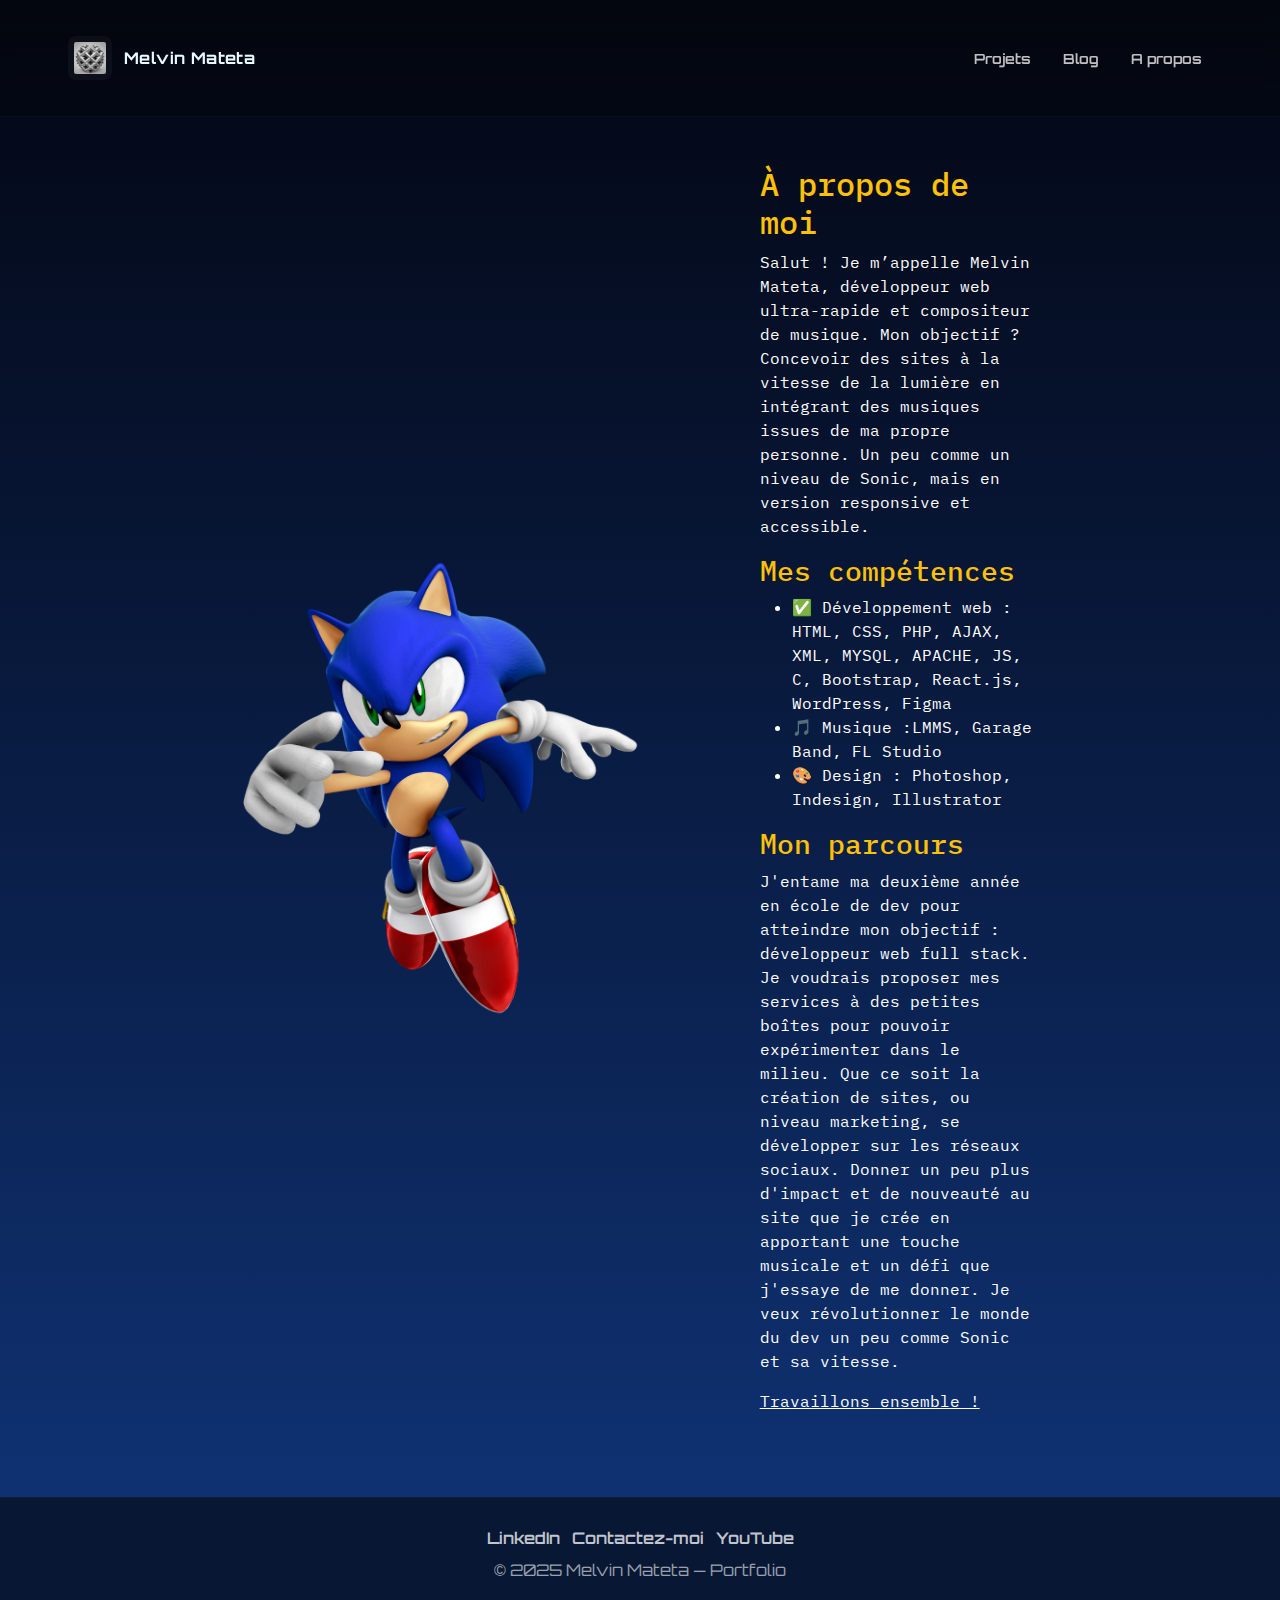
<file: apropos.html>
<!DOCTYPE html>
<html lang="fr">

<head>
    <meta charset="UTF-8">
    <meta name="viewport" content="width=device-width, initial-scale=1.0">
    <title>Melvin Mateta - Portfolio</title>
    <link href="https://cdn.jsdelivr.net/npm/bootstrap@5.3.0/dist/css/bootstrap.min.css" rel="stylesheet">
    <link rel="stylesheet" href="css/apropos.css">
    <link rel="stylesheet" href="css/header.css">
    <link rel="stylesheet" href="css/footer.css">
    <link rel="stylesheet" href="https://cdnjs.cloudflare.com/ajax/libs/font-awesome/6.4.0/css/all.min.css">
    <link rel="icon" type="Image/jpg" href="img/logo.jpg">
</head>

<body>
    <header class="site-header">
        <div class="container header-inner">
            <a class="brand" href="index.html">
                <img src="img/logo.jpg" alt="Logo" class="brand-logo">
                <span class="brand-name">Melvin Mateta</span>
            </a>
            <nav class="nav">
                <a class="nav-link" href="projets.html">Projets</a>
                <a class="nav-link" href="forum.html">Blog</a>
                <a class="nav-link" href="apropos.html">A propos</a>
            </nav>
        </div>
    </header>

    <div class="page text-white">
        <img class="sonicapropos" src="img/sonicapropos.png" alt="sonicanneau">
        <section class="about-section">
            <h2 class="text-warning">À propos de moi</h2>
            <div class="intro">
                <p>Salut ! Je m’appelle Melvin Mateta, développeur web ultra-rapide et compositeur de musique. Mon
                    objectif ? Concevoir des sites à la vitesse de la lumière en intégrant des musiques issues de ma
                    propre personne. Un peu comme un niveau de Sonic, mais en version responsive et accessible.</p>
            </div>
            <div class="skills">
                <h3 class="text-warning">Mes compétences</h3>
                <ul>
                    <li>✅ Développement web : HTML, CSS, PHP, AJAX, XML, MYSQL, APACHE, JS, C, Bootstrap, React.js,
                        WordPress, Figma</li>
                    <li>🎵 Musique :LMMS, Garage Band, FL Studio</li>
                    <li>🎨 Design : Photoshop, Indesign, Illustrator</li>
                </ul>
            </div>
            <div class="story">
                <h3 class="text-warning">Mon parcours</h3>
                <p>J'entame ma deuxième année en école de dev pour atteindre mon objectif : développeur web full stack.
                    Je voudrais proposer mes services à des petites boîtes pour pouvoir expérimenter dans le milieu. Que
                    ce soit la création de sites, ou niveau marketing, se développer sur les réseaux sociaux. Donner un
                    peu plus d'impact et de nouveauté au site que je crée en apportant une touche musicale et un défi
                    que j'essaye de me donner. Je veux révolutionner le monde du dev un peu comme Sonic et sa vitesse.
                </p>
            </div>
            <div class="cta">
                <a href="mailto:melvin.mateta@gmail.com?subject=Demande de contact&body=Bonjour Melvin,"
                    class="text-white">Travaillons ensemble !</a>
            </div>
        </section>
    </div>

    <footer class="site-footer">
        <div class="container footer-inner">
            <div class="social-icons">
                <a href="https://www.linkedin.com/in/mmateta/" target="_blank" aria-label="LinkedIn">LinkedIn</a>
                <a href="mailto:melvin.mateta@gmail.com?subject=Demande de contact">Contactez-moi</a>
                <a href="https://www.youtube.com/@rohaxmm6315" target="_blank" aria-label="YouTube">YouTube</a>
            </div>
            <p>© 2025 Melvin Mateta — Portfolio</p>
        </div>
    </footer>
</body>

</html>
</file>
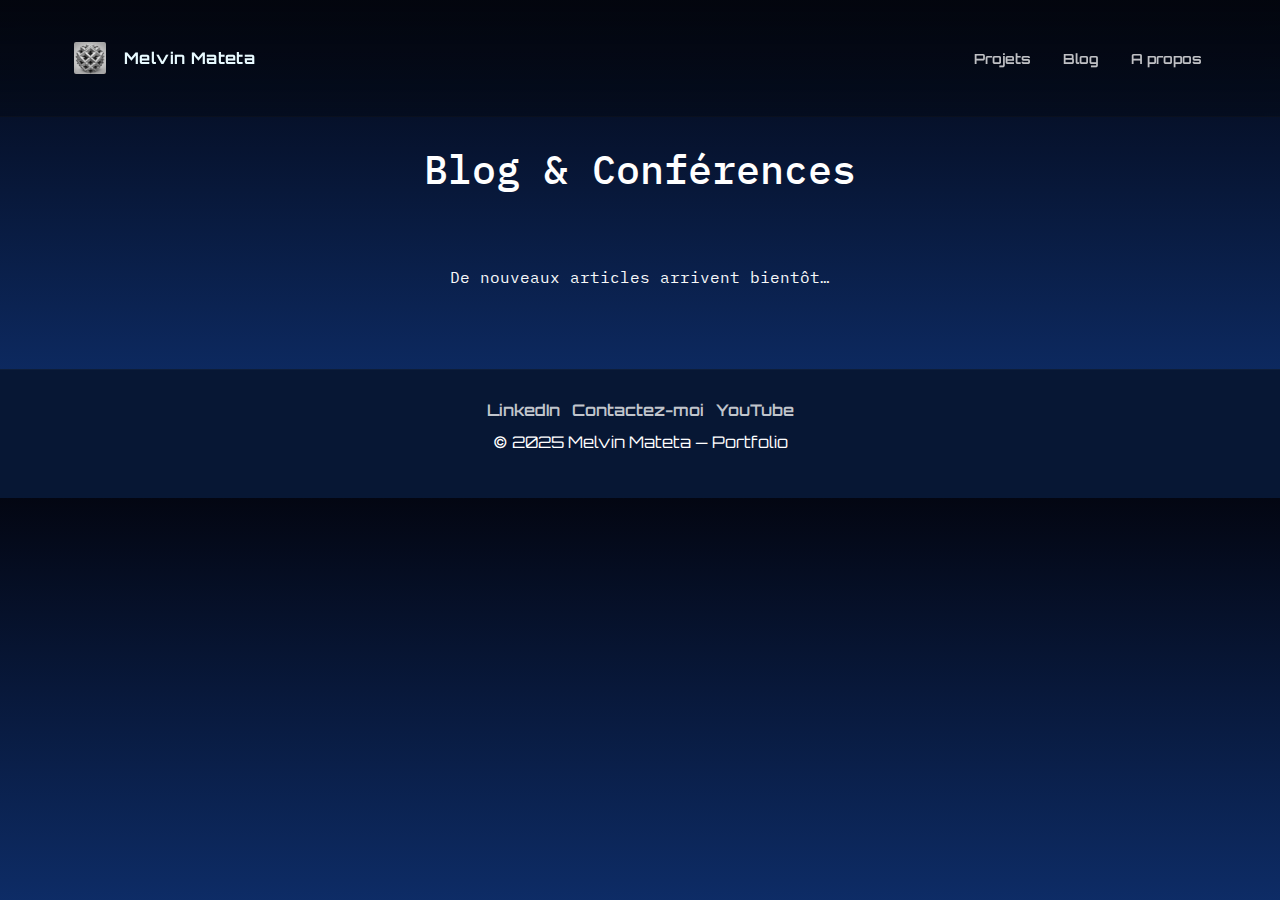
<file: forum.html>
<!DOCTYPE html>
<html lang="fr">

<head>
    <meta charset="UTF-8">
    <meta name="viewport" content="width=device-width, initial-scale=1.0">
    <title>Blog</title>
    <link rel="preconnect" href="https://fonts.gstatic.com" crossorigin>
    <link href="https://fonts.googleapis.com/css2?family=Inter:wght@300;400;600;700&family=Orbitron:wght@600;700&display=swap" rel="stylesheet">
    <link href="https://cdn.jsdelivr.net/npm/bootstrap@5.3.0/dist/css/bootstrap.min.css" rel="stylesheet">
    <link rel="stylesheet" href="css/blog.css">
    <link rel="stylesheet" href="css/header.css">
    <link rel="stylesheet" href="css/footer.css">
    <link rel="icon" type="image/jpg" href="img/logo.jpg">
</head>

<body>

    <header class="site-header">
        <div class="container header-inner">
            <a class="brand" href="index.html">
                <img src="img/logo.jpg" alt="Logo" class="brand-logo">
                <span class="brand-name">Melvin Mateta</span>
            </a>
            <nav class="nav">
                <a class="nav-link" href="projets.html">Projets</a>
                <a class="nav-link active" href="forum.html">Blog</a>
                <a class="nav-link" href="apropos.html">A propos</a>
            </nav>
        </div>
    </header>

    <main class="container page">

        <h1 class="text-center text-white mb-5">Blog & Conférences</h1>

        <div class="row g-4">

            <!-- <div class="col-md-4">
                <div class="blog-card card h-100">
                    <div class="blog-img" style="background-image: url('');"></div>
                    <div class="card-body">
                        <h4 class="card-title">Titre de l’article</h4>
                        <p class="card-text">Un résumé rapide du meetup, de la conférence ou de l’expérience.</p>
                        <a href="#" class="btn primary">Lire</a>
                    </div>
                </div>
            </div>

            <div class="col-md-4">
                <div class="blog-card card h-100">
                    <div class="blog-img" style="background-image: url('');"></div>
                    <div class="card-body">
                        <h4 class="card-title">Exemple : Meetup React Paris</h4>
                        <p class="card-text">Retour sur un événement dédié à l’écosystème React.</p>
                        <a href="#" class="btn primary">Lire</a>
                    </div>
                </div>
            </div> -->

        </div>

        <p class="text-center text-light mt-5">De nouveaux articles arrivent bientôt…</p>
    </main>

    <footer class="site-footer">
        <div class="container footer-inner">
            <div class="social-icons">
                <a href="https://www.linkedin.com/in/mmateta/" target="_blank">LinkedIn</a>
                <a href="mailto:melvin.mateta@gmail.com?subject=Demande de contact">Contactez-moi</a>
                <a href="https://www.youtube.com/@rohaxmm6315" target="_blank">YouTube</a>
            </div>
            <p>© 2025 Melvin Mateta — Portfolio</p>
        </div>
    </footer>

</body>
</html>
</file>
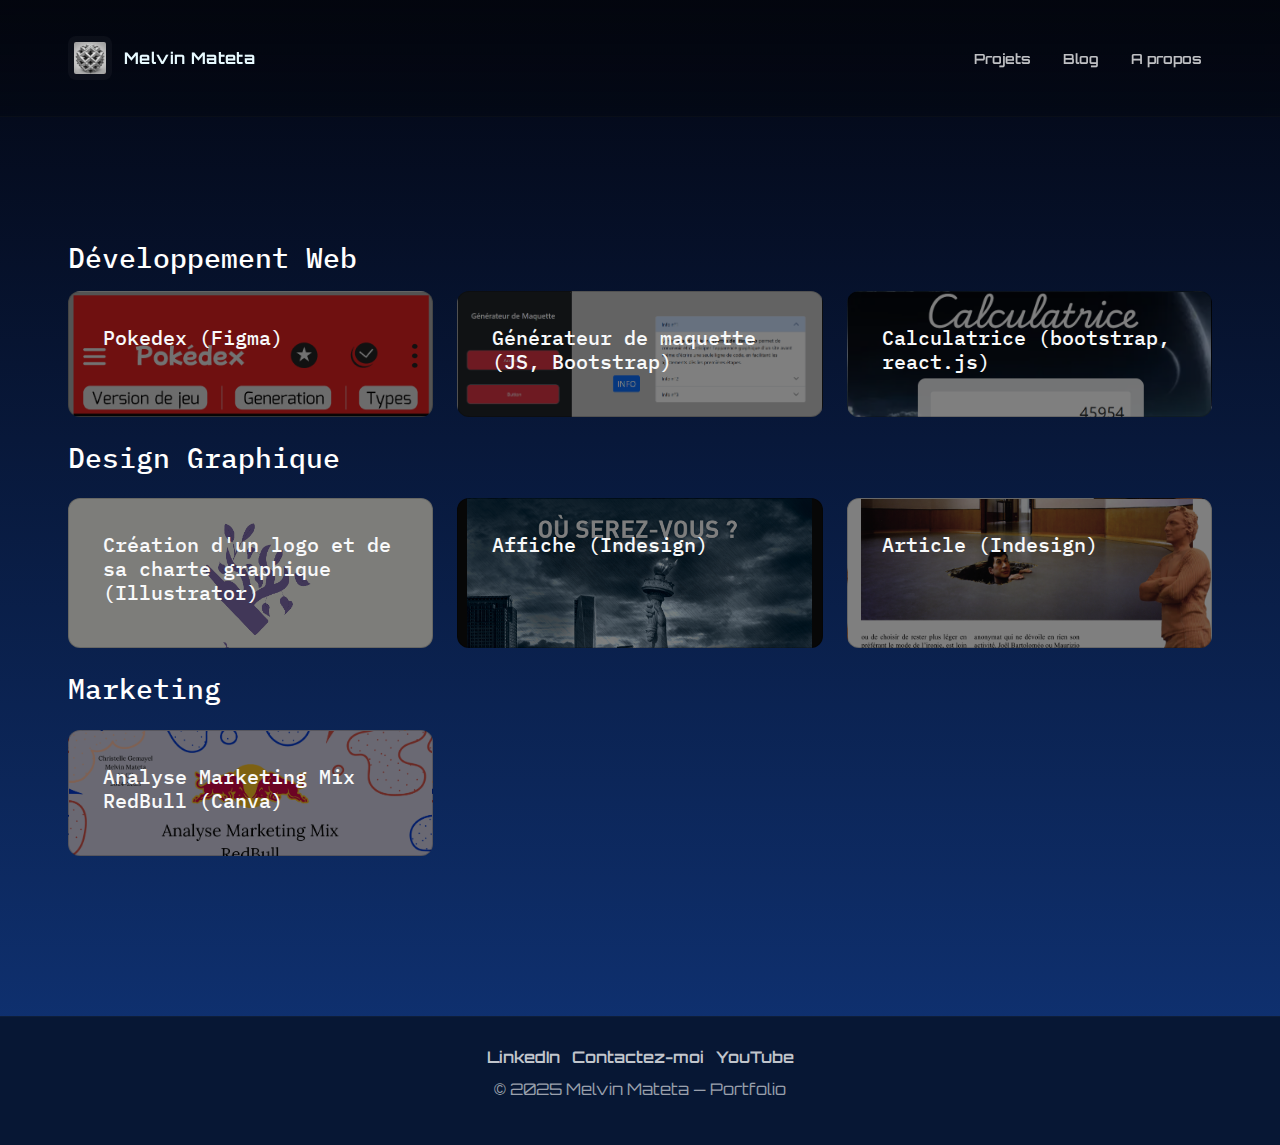
<file: projets.html>
<!DOCTYPE html>
<html lang="fr">

<head>
    <meta charset="UTF-8">
    <meta name="viewport" content="width=device-width, initial-scale=1.0">
    <title>Melvin Mateta - Portfolio</title>
    <link href="https://cdn.jsdelivr.net/npm/bootstrap@5.3.0/dist/css/bootstrap.min.css" rel="stylesheet">
    <link rel="preconnect" href="https://fonts.gstatic.com" crossorigin>
    <link rel="stylesheet" href="css/projets.css">
    <link rel="stylesheet" href="css/header.css">
    <link rel="stylesheet" href="css/footer.css">
    <link rel="stylesheet" href="https://cdnjs.cloudflare.com/ajax/libs/font-awesome/6.4.0/css/all.min.css">
    <link rel="icon" type="Image/jpg" href="img/logo.jpg">
</head>

<body class="bg-muted">
    <header class="site-header">
        <div class="container header-inner">
            <a class="brand" href="index.html">
                <img src="img/logo.jpg" alt="Logo" class="brand-logo">
                <span class="brand-name">Melvin Mateta</span>
            </a>
            <nav class="nav">
                <a class="nav-link" href="projets.html">Projets</a>
                <a class="nav-link" href="forum.html">Blog</a>
                <a class="nav-link" href="apropos.html">A propos</a>
            </nav>
        </div>
    </header>

    <div class="page">
        <main class="container my-5">

            <h3 class="text-white mb-3">Développement Web</h3>
            <div class="row g-4" id="project-list">



                <div class="col-md-4">
                    <div class="poke-pic card h-100 link-light project-card">
                        <a href="detail/detailpokedex.html" class="card-body" >
                            <h5 class="card-title">Pokedex (Figma)</h5>
                        </a>
                    </div>
                </div>


                <div class="col-md-4">
                    <div class="maquette-pic card h-100 link-light project-card">
                        <a href="detail/detailmaquette.html" class="card-body" >
                            <h5 class="card-title">Générateur de maquette (JS, Bootstrap)</h5>
                        </a>
                    </div>
                </div>




                <div class="col-md-4">
                    <div class="calcu-pic card h-100 link-light project-card">
                        <a href="detail/detailcalculatrice.html" class="card-body" >
                            <h5 class="card-title">Calculatrice (bootstrap, react.js)</h5>
                        </a>
                    </div>
                </div>


            </div>

            <h3 class="text-white my-4">Design Graphique</h3>
            <div class="row g-4">

                <div class="col-md-4">
                    <div class="crea-logo-pic card h-100 link-light project-card">
                        <a href="detail/detaillogo.html" class="card-body" >
                            <h5 class="card-title">Création d'un logo et de sa charte graphique (Illustrator)</h5>
                        </a>
                    </div>
                </div>


                <div class="col-md-4">
                    <div class="affiche-pic card h-100 link-light project-card">
                        <a href="detail/detailaffiche.html" class="card-body" >
                            <h5 class="card-title">Affiche (Indesign)</h5>
                        </a>
                    </div>
                </div>


                <div class="col-md-4">
                    <div class="article-pic card h-100 link-light project-card">
                        <a href="detail/detailarticle.html" class="card-body" >
                            <h5 class="card-title">Article (Indesign)</h5>
                        </a>
                    </div>
                </div>




            </div>

            <h3 class="text-white my-4">Marketing</h3>
            <div class="row g-4">

                <div class="col-md-4">
                    <div class="redbull-pic card h-100 link-light project-card">
                        <a href="detail/detailredbull.html" class="card-body" >
                            <h5 class="card-title">Analyse Marketing Mix RedBull (Canva)</h5>
                        </a>
                    </div>
                </div>
            </div>

    </div>
    </main>
    </div>
    <footer class="site-footer">
        <div class="container footer-inner">
            <div class="social-icons">
                <a href="https://www.linkedin.com/in/mmateta/"  aria-label="LinkedIn">LinkedIn</a>
                <a href="mailto:melvin.mateta@gmail.com?subject=Demande de contact">Contactez-moi</a>
                <a href="https://www.youtube.com/@rohaxmm6315"  aria-label="YouTube">YouTube</a>
            </div>
            <p>© 2025 Melvin Mateta — Portfolio</p>
        </div>
    </footer>

    <script src="https://cdn.jsdelivr.net/npm/bootstrap@5.3.0/dist/js/bootstrap.bundle.min.js"></script>
    <script src="js/script.js"></script>
</body>

</html>
</file>
<file: css/apropos.css>
:root {
  --bg-0: #030612;
  --bg-1: #10357a;
  --accent: #57e6ff;
  --muted: rgba(255, 255, 255, 0.75);
  --card-bg: rgba(255, 255, 255, 0.03);
  --glass: rgba(255, 255, 255, 0.04);
  --radius: 12px;
}

body {
  margin: 0;
  font-family: Orbitron, Inter, sans-serif;
  color: #e8faff;
  background: linear-gradient(180deg, var(--bg-0) 0%, var(--bg-1) 100%);
  min-height: 100vh;
  -webkit-font-smoothing: antialiased;
  -moz-osx-font-smoothing: grayscale;
  overflow-x: hidden;
  transition: background 0.5s ease;
  position: relative;
}

.page {
  min-height: calc(100vh - 140px);
  display: flex;
  align-items: center;
  justify-content: center;
  padding: 48px 16px;
  margin: 0 25vh;
  font-family: IBM Plex Mono;
}

.sonicapropos{
    width: 50%;
    margin-right: 15%;
}
</file>
<file: css/header.css>
@import url('https://fonts.googleapis.com/css2?family=Orbitron:wght@400..900&family=Playwrite+CA:wght@100..400&display=swap');
@import url('https://fonts.googleapis.com/css2?family=IBM+Plex+Mono:ital,wght@0,100;0,200;0,300;0,400;0,500;0,600;0,700;1,100;1,200;1,300;1,400;1,500;1,600;1,700&display=swap');

.container {
  max-width: 1200px;
  margin: 0 auto;
  padding: 28px;
}

.site-header {
  position: sticky;
  top: 0;
  z-index: 40;
  backdrop-filter: blur(6px);
  background: linear-gradient(180deg, rgba(3, 6, 12, 0.6), rgba(3, 6, 12, 0.35));
  border-bottom: 1px solid rgba(255, 255, 255, 0.03);
}

.header-inner {
  display: flex;
  align-items: center;
  justify-content: space-between;
  gap: 16px;
}

.brand {
  display: flex;
  align-items: center;
  gap: 12px;
  text-decoration: none;
  color: var(--muted);
  padding: 8px 0;
}

.brand-logo {
  width: 44px;
  height: 44px;
  object-fit: contain;
  border-radius: 8px;
  background: var(--glass);
  padding: 6px;
}

.brand-name {
  font-weight: 700;
  letter-spacing: 0.4px;
  color: #e8faff;
}

.nav {
  display: flex;
  align-items: center;
  gap: 12px;
}

.nav-link {
  color: var(--muted);
  text-decoration: none;
  padding: 8px 10px;
  border-radius: 8px;
  font-weight: 600;
  font-size: 14px;
}

.nav-link:hover {
  color: #fff;
  background: rgba(255, 255, 255, 0.03);
}
</file>
<file: css/footer.css>
.site-footer {
  border-top: 1px solid rgba(255, 255, 255, 0.03);
  color: rgba(255, 255, 255, 0.6);
  text-align: center;
  background: #071734;
  margin-top: 36px;
}

.social-icons {
  display: flex;
  gap: 12px;
  justify-content: center;
  margin-bottom: 8px;
}

.social-icons a {
  color: var(--muted);
  text-decoration: none;
  font-weight: 600;
}
</file>
<file: css/blog.css>
:root {
    --bg-0: #030612;
    --bg-1: #10357a;
    --accent: #57e6ff;
    --muted: rgba(255, 255, 255, 0.75);
    --card-bg: rgba(255, 255, 255, 0.04);
    --radius: 14px;
}

body {
    margin: 0;
    font-family: Orbitron, Inter, sans-serif;
    color: var(--muted);
    background: linear-gradient(180deg, var(--bg-0) 0%, var(--bg-1) 100%);
}

p {
    color: #FFF;
}

h4 {
    color: #FFF;
}

.page {
    padding: 48px 16px;
    font-family: IBM Plex Mono;
}

.blog-card {
    background: var(--card-bg);
    border-radius: var(--radius);
    backdrop-filter: blur(6px);
    transition: transform .25s ease;
}

.blog-card:hover {
    transform: scale(1.03);
}

.blog-img {
    height: 180px;
    width: 100%;
    border-radius: var(--radius);
    background-size: cover;
    background-position: center;
    margin-bottom: 12px;
}

.btn.primary {
    background: linear-gradient(90deg, var(--accent), #67cfff);
    color: #031018;
    font-weight: 700;
    border-radius: 999px;
    padding: 10px 16px;
}
</file>
<file: css/projets.css>
:root {
  --bg-0: #030612;
  --bg-1: #10357a;
  --accent: #57e6ff;
  --muted: rgba(255, 255, 255, 0.75);
  --card-bg: rgba(255, 255, 255, 0.03);
  --glass: rgba(255, 255, 255, 0.04);
  --radius: 12px;
}

body, bg-muted {
  margin: 0;
  font-family: Orbitron, Inter, sans-serif;
  color: #e8faff;
  color: var(--muted);
  background: linear-gradient(180deg, var(--bg-0) 0%, var(--bg-1) 100%);
  min-height: 100vh;
  -webkit-font-smoothing: antialiased;
  -moz-osx-font-smoothing: grayscale;
  overflow-x: hidden;
  transition: background 0.5s ease;
  position: relative;
}

.page a {
  text-decoration: none;
}

.page {
  min-height: calc(100vh - 140px);
  display: flex;
  align-items: center;
  justify-content: center;
  padding: 48px 16px;
  font-family: IBM Plex Mono;
}

.card {
  background: var(--card-bg);
  padding: 18px;
  border-radius: var(--radius);
  transition: transform .28s ease, box-shadow .28s ease;
  cursor: default;
}

.btn {
  text-decoration: none;
  display: inline-block;
  padding: 10px 16px;
  border-radius: 999px;
  font-weight: 700;
}

.btn.primary {
  background: linear-gradient(90deg, var(--accent), #67cfff);
  color: #031018;
  box-shadow: 0 8px 30px rgba(6, 18, 30, 0.45);
}

.project-card:hover {
    transform: scale(1.02);
    transition: 0.3s ease;
}

.poke-pic{
  background-image:
  linear-gradient(rgba(0,0,0,0.5)),
  url(../img/pokedex_screen.png);
  background-size: cover;
}

.maquette-pic{
  background-image:
  linear-gradient(rgba(0,0,0,0.5)),
  url(../img/maquette_screen.png);
  background-size: cover;
}

.calcu-pic{
  background-image:
  linear-gradient(rgba(0,0,0,0.5)),
  url(../img/calcu_screen.png);
  background-size: cover;
}

.crea-logo-pic{
  background-image:
  linear-gradient(rgba(0,0,0,0.5)),
  url(../img/seikan.png);
  background-size: cover;
}

.affiche-pic{
  background-image:
  linear-gradient(rgba(0,0,0,0.5)),
  url(../img/affiche_screen.png);
  background-size: cover;
}

.article-pic{
  background-image:
  linear-gradient(rgba(0,0,0,0.5)),
  url(../img/article_screen.png);
  background-size: cover;
}

.redbull-pic{
  background-image:
  linear-gradient(rgba(0,0,0,0.5)),
  url(../img/redbull_screen.png);
  background-size: cover;
}
</file>
